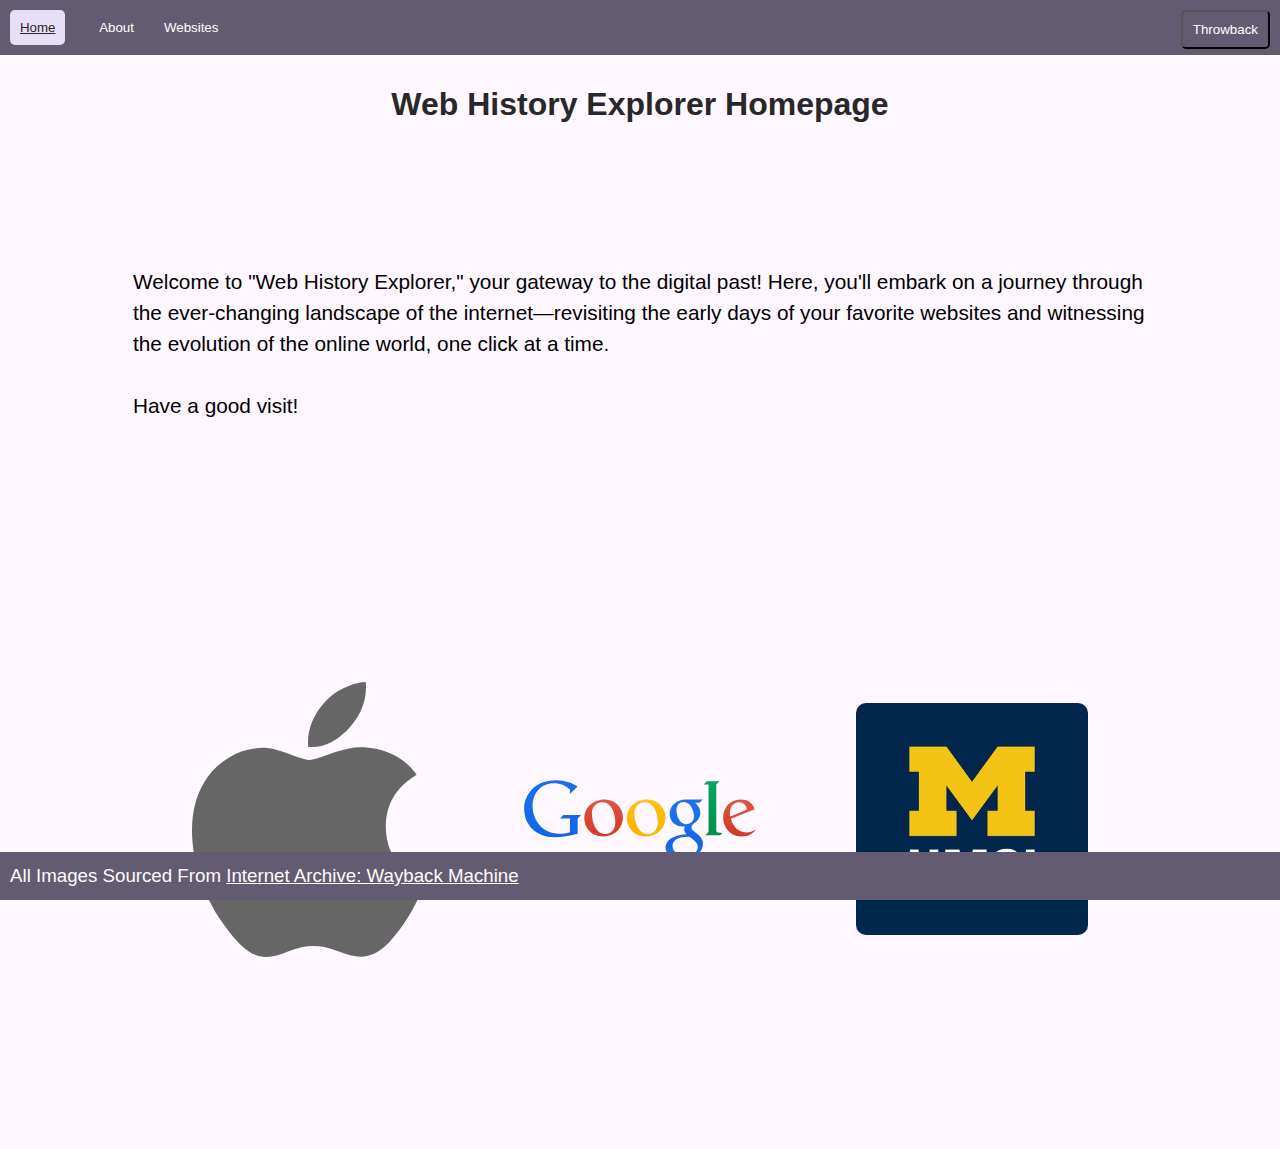
<file: index.html>
<!DOCTYPE html>
<html lang="en">
<head>
    <meta charset="UTF-8">
    <meta name="viewport" content="width=device-width, initial-scale=1.0">
    <link rel="stylesheet" href="css/html5reset.css">
    <link rel="stylesheet" id="theme-stylesheet" href="css/style.css">
    <title>Home</title>
    <link rel="icon" href="images/favicon.ico">
</head>
<body>
    <a href=#main class="skip">Skip to Main Content</a>
    <header>
        <nav>
            <ul>
                <li><a href="index.html" class="active">Home</a></li>
                <li><a href="about.html">About</a></li>
            </ul>
                <div class="dropdown">
                    <button class="dropbtn">Websites</button>
                    <div class="dropdown-content">
                      <a href="apple.html">Apple</a>
                      <a href="goog.html">Google</a>
                      <a href="umsi.html">UMSI</a>
                    </div>
                  </div>
                    <button id="style-switcher">Throwback</button>
        </nav>
        <h1>Web History Explorer Homepage</h1>
    </header>
    <main id="main">
        <div class="intro-container">
            <div>
                <p>Welcome to "Web History Explorer," your gateway to the digital past! Here, you'll embark on a journey through the ever-changing landscape of the internet—revisiting the early days of your favorite websites and witnessing the evolution of the online world, one click at a time. </p>
            </div>
            <div>
                <p>Have a good visit!</p>
            </div>
         </div>
        <div class="card-container">
            <a href="apple.html" class="card-link">
                <img src="images/apple_logo.svg" alt="Apple Logo" class="card-image">
            </a>
            <a href="goog.html" class="card-link">
                <img src="images/google_logo.svg" alt="Google Logo" class="card-image">
            </a>
            <a href="umsi.html" class="card-link">
                <img src="images/umsi_logo.jpg" alt="University of Michigan School of Information Logo" class="card-image">
            </a>
        </div>
    </main>
    <script src="js/script.js"></script>
<footer>
    <p>All Images Sourced From <a href="https://web.archive.org/">Internet Archive: Wayback Machine</a></p>
</footer>
</body>
</html>
</file>
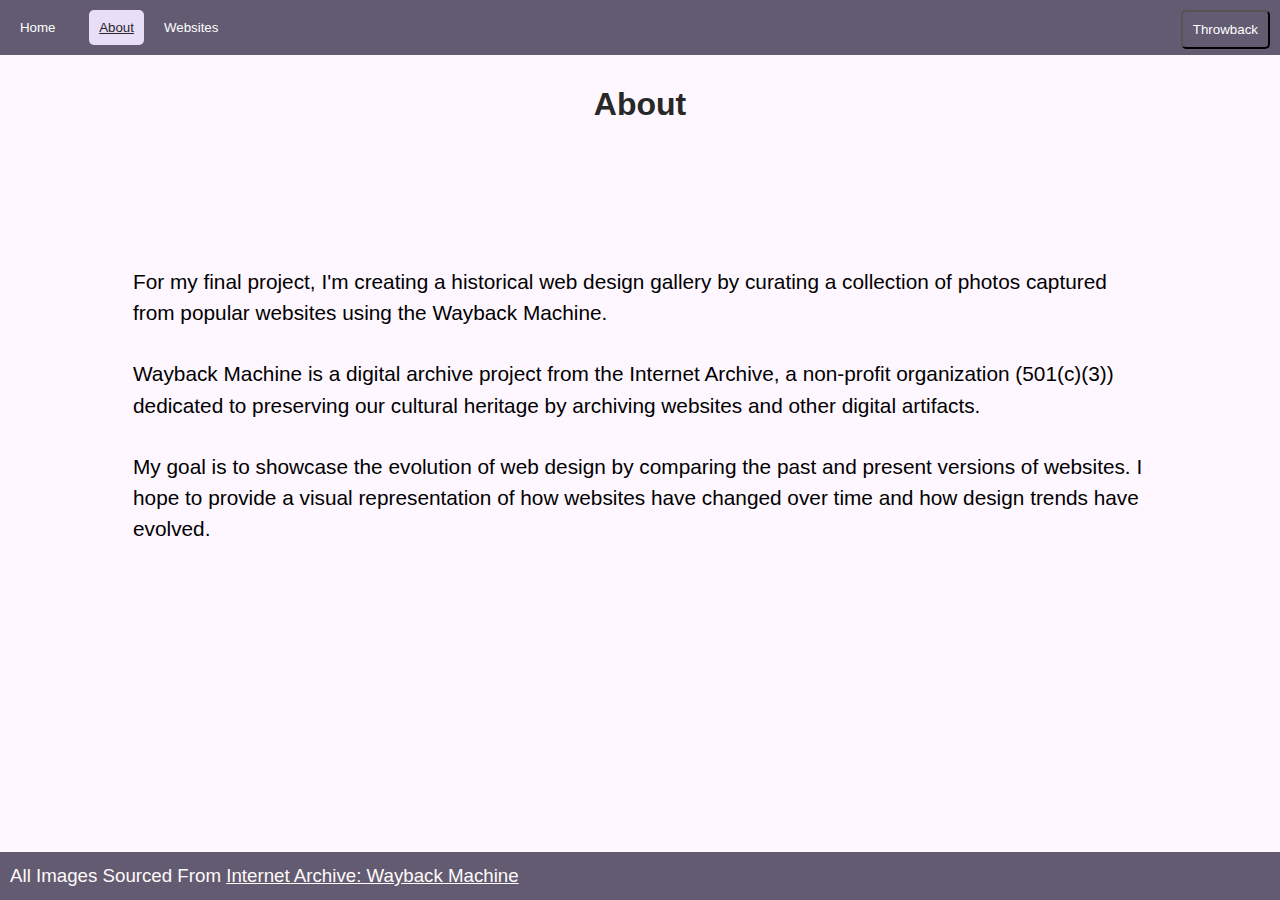
<file: about.html>
<!DOCTYPE html>
<html lang="en">
<head>
    <meta charset="UTF-8">
    <meta name="viewport" content="width=device-width, initial-scale=1.0">
    <link rel="stylesheet" href="css/html5reset.css">
    <link rel="stylesheet" id="theme-stylesheet" href="css/style.css">
    <title>About</title>
    <link rel="icon" href="images/favicon.ico">
</head>
<body>
    <a href=#main class="skip">Skip to Main Content</a>
    <header>
        <nav>
            <ul>
                <li><a href="index.html">Home</a></li>
                <li><a href="about.html" class="active">About</a></li>
            </ul>
                <div class="dropdown">
                    <button class="dropbtn">Websites</button>
                    <div class="dropdown-content">
                      <a href="apple.html">Apple</a>
                      <a href="goog.html">Google</a>
                      <a href="umsi.html">UMSI</a>
                    </div>
                  </div>
                    <button id="style-switcher">Throwback</button>
        </nav>
        <h1>About</h1>
    </header>
    <main id="main">
        <div>
            <div class="intro-container">
                <p>For my final project, I'm creating a historical web design gallery by curating a collection of photos captured from popular websites using the Wayback Machine.</p>
                <p>Wayback Machine is a digital archive project from the Internet Archive, a non-profit organization (501(c)(3)) dedicated to preserving our cultural heritage by archiving websites and other digital artifacts.</p>
                <p>My goal is to showcase the evolution of web design by comparing the past and present versions of websites. I hope to provide a visual representation of how websites have changed over time and how design trends have evolved.</p>
            </div>
         </div>
    </main>
    <script src="js/script.js"></script>
<footer>
    <p>All Images Sourced From <a href="https://web.archive.org/">Internet Archive: Wayback Machine</a></p>
</footer>
</body>
</html>
</file>
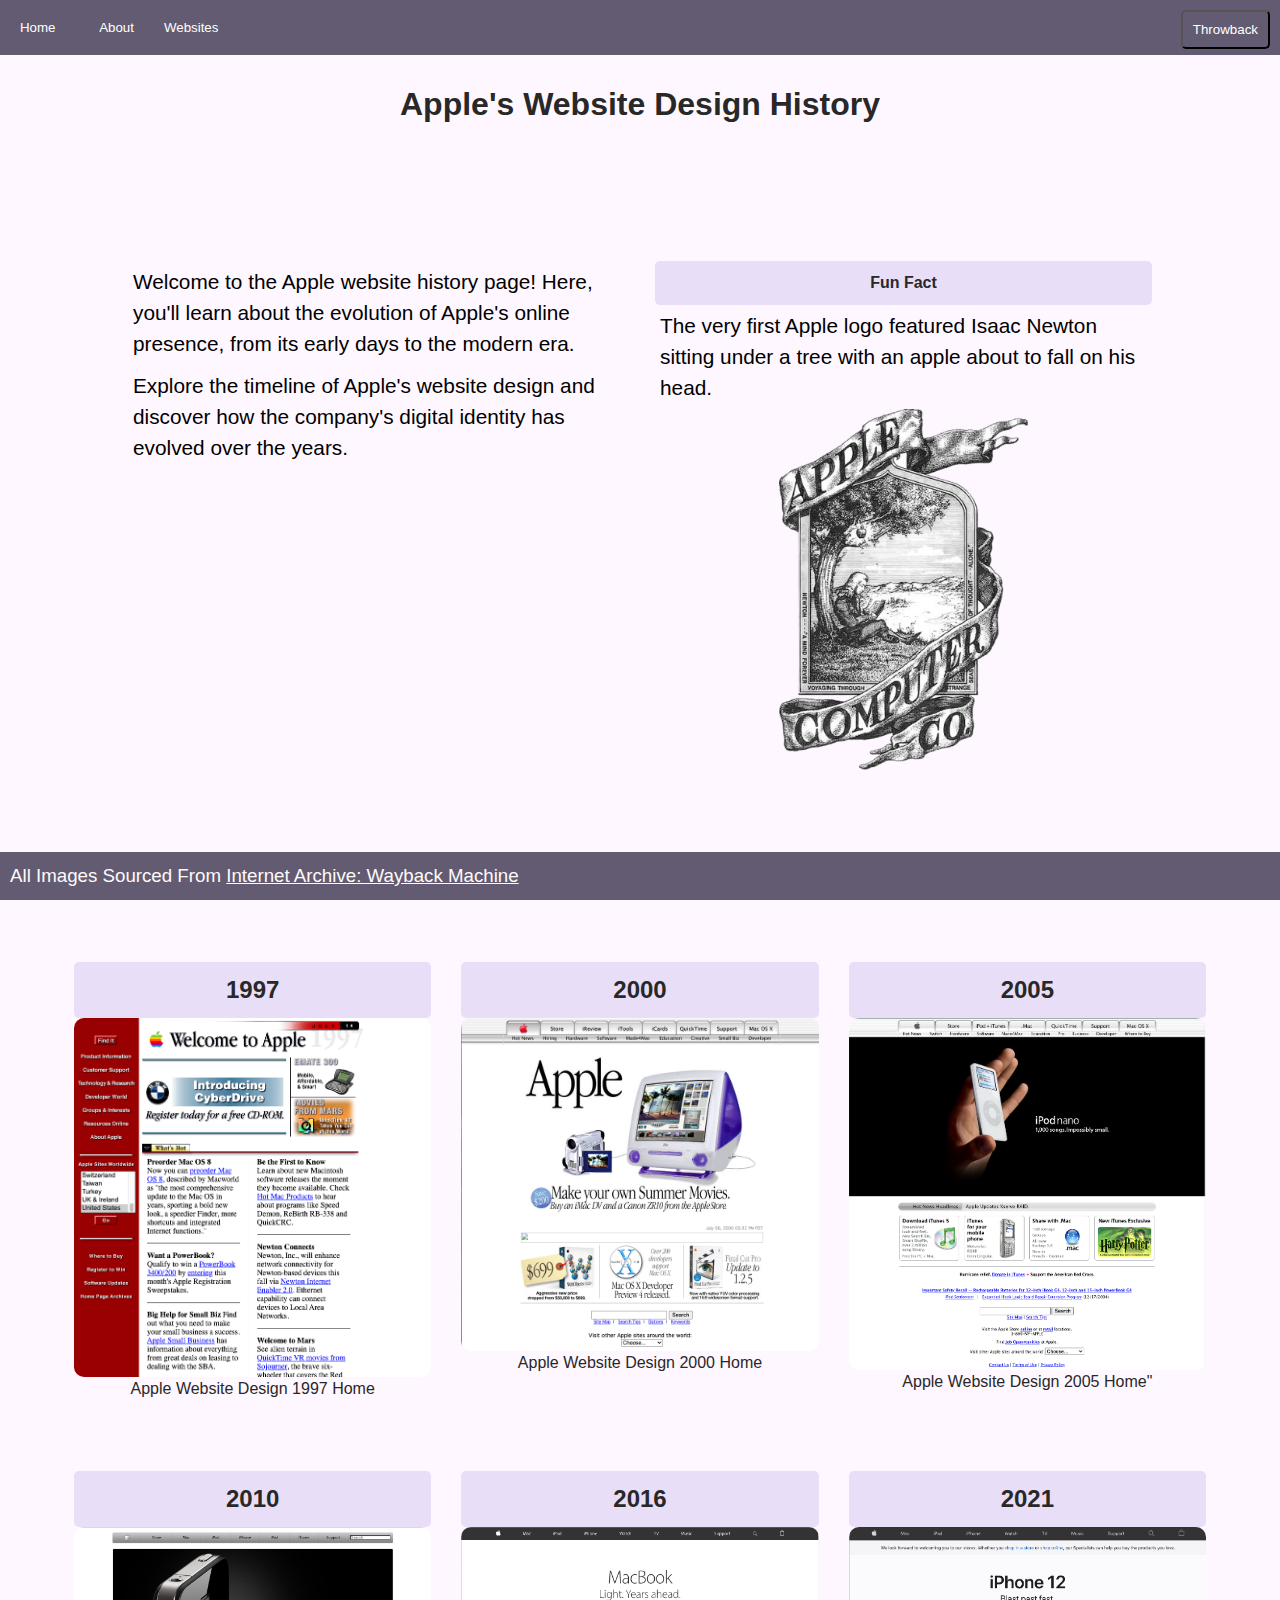
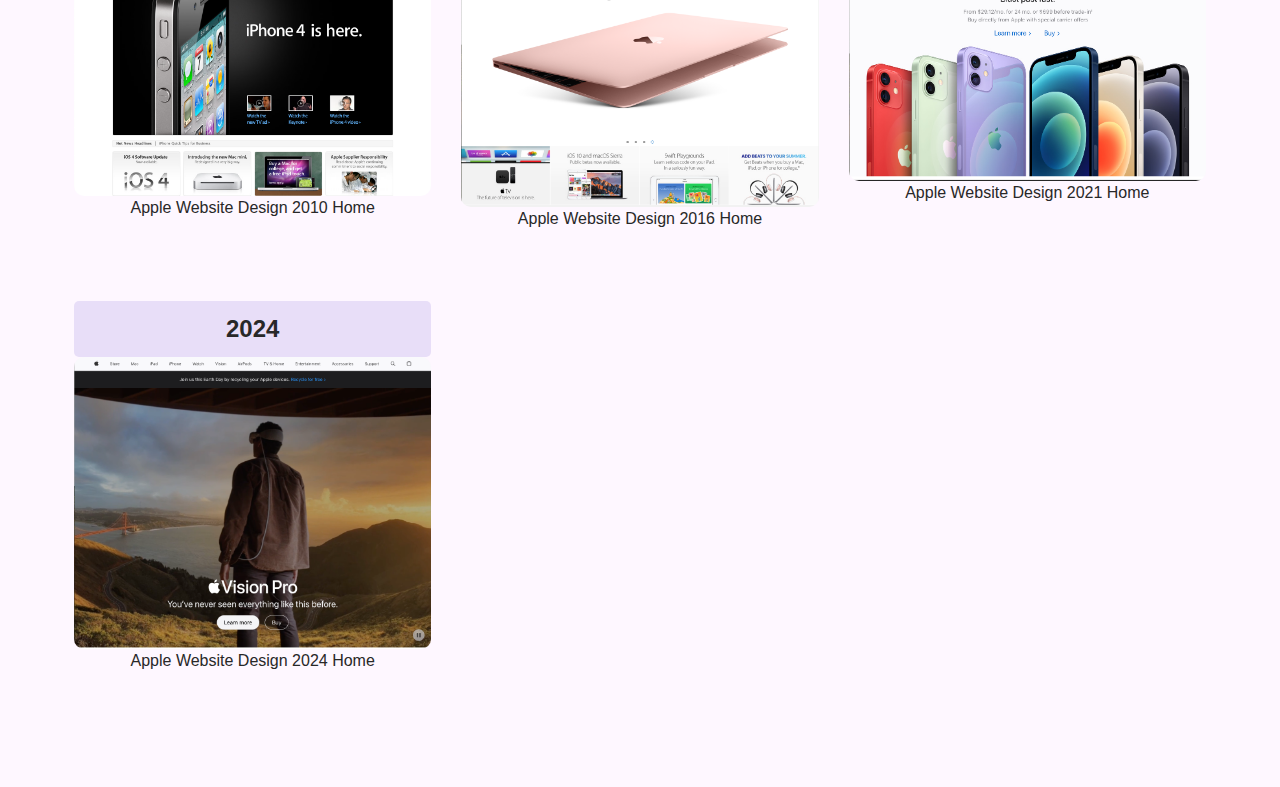
<file: apple.html>
<!DOCTYPE html>
<html lang="en">
<head>
    <meta charset="UTF-8">
    <meta name="viewport" content="width=device-width, initial-scale=1.0">
    <link rel="stylesheet" href="css/html5reset.css">
    <link rel="stylesheet" id="theme-stylesheet" href="css/style.css">
    <title>Apple Website Design History</title>
    <link rel="icon" href="images/favicon.ico">
</head>
<body>
    <a href=#main class="skip">Skip to Main Content</a>
    <header>
        <nav>
            <ul>
                <li><a href="index.html">Home</a></li>
                <li><a href="about.html">About</a></li>
            </ul>
                <div class="dropdown">
                    <button class="dropbtn">Websites</button>
                    <div class="dropdown-content">
                      <a href="apple.html" class="active">Apple</a>
                      <a href="goog.html">Google</a>
                      <a href="umsi.html">UMSI</a>
                    </div>
                  </div>
                  <button id="style-switcher">Throwback</button>
        </nav>
        <h1>Apple's Website Design History</h1>
    </header>
    <main id="main">
        <div class="website-intro-container">
        <div class="welcome">
            <p>Welcome to the Apple website history page! Here, you'll learn about the evolution of Apple's online presence, from its early days to the modern era. </p>
            <p>Explore the timeline of Apple's website design and discover how the company's digital identity has evolved over the years. </p>
        </div>
        <div class="fun-fact">
        <h3>Fun Fact</h3>
        <p>The very first Apple logo featured Isaac Newton sitting under a tree with an apple about to fall on his head.</p>
        <img src="images/apple_first_logo.png" alt="Apple's First Logo Showing Issac Newton Sitting Under A Tree">
        </div>
        </div>
        <div class="history-container">
            <section>
            <h2>1997</h2>
            <figure>
            <img src="images/1997_apple_home.png" alt="Apple Website Design 1997 Home">
            <figcaption>Apple Website Design 1997 Home</figcaption>
            </figure>
            </section>
            <section>
            <h2>2000</h2>
            <figure>
            <img src="images/2000_apple_home.png" alt="Apple Website Design 2000 Home">
            <figcaption>Apple Website Design 2000 Home</figcaption>
            </figure>
            </section>
            <section>
            <h2>2005</h2>
            <figure>
            <img src="images/2005_apple_home.png" alt="Apple Website Design 2005 Home">
            <figcaption>Apple Website Design 2005 Home"</figcaption>
            </figure>
            </section>
            <section>
            <h2>2010</h2>
            <figure>
            <img src="images/2010_apple_home.png" alt="Apple Website Design 2010 Home">
            <figcaption>Apple Website Design 2010 Home</figcaption>
            </figure>
            </section>
            <section>
            <h2>2016</h2>
            <figure>
            <img src="images/2016_apple_home.png" alt="Apple Website Design 2016 Home">
            <figcaption>Apple Website Design 2016 Home</figcaption>
            </figure>
            </section>
            <section>
            <h2>2021</h2>
            <figure>
            <img src="images/2021_apple_home.png" alt="Apple Website Design 2021 Home">
            <figcaption>Apple Website Design 2021 Home</figcaption>
            </figure>
            </section>
            <section>
            <h2>2024</h2>
            <figure>
            <img src="images/2024_apple_home.png" alt="Apple Website Design 2024 Home">
            <figcaption>Apple Website Design 2024 Home</figcaption>
            </figure>
            </section>
        </div>
    </main>
    <script src="js/script.js"></script>
<footer>
    <p>All Images Sourced From <a href="https://web.archive.org/">Internet Archive: Wayback Machine</a></p>
</footer>
</body>
</html>
</file>
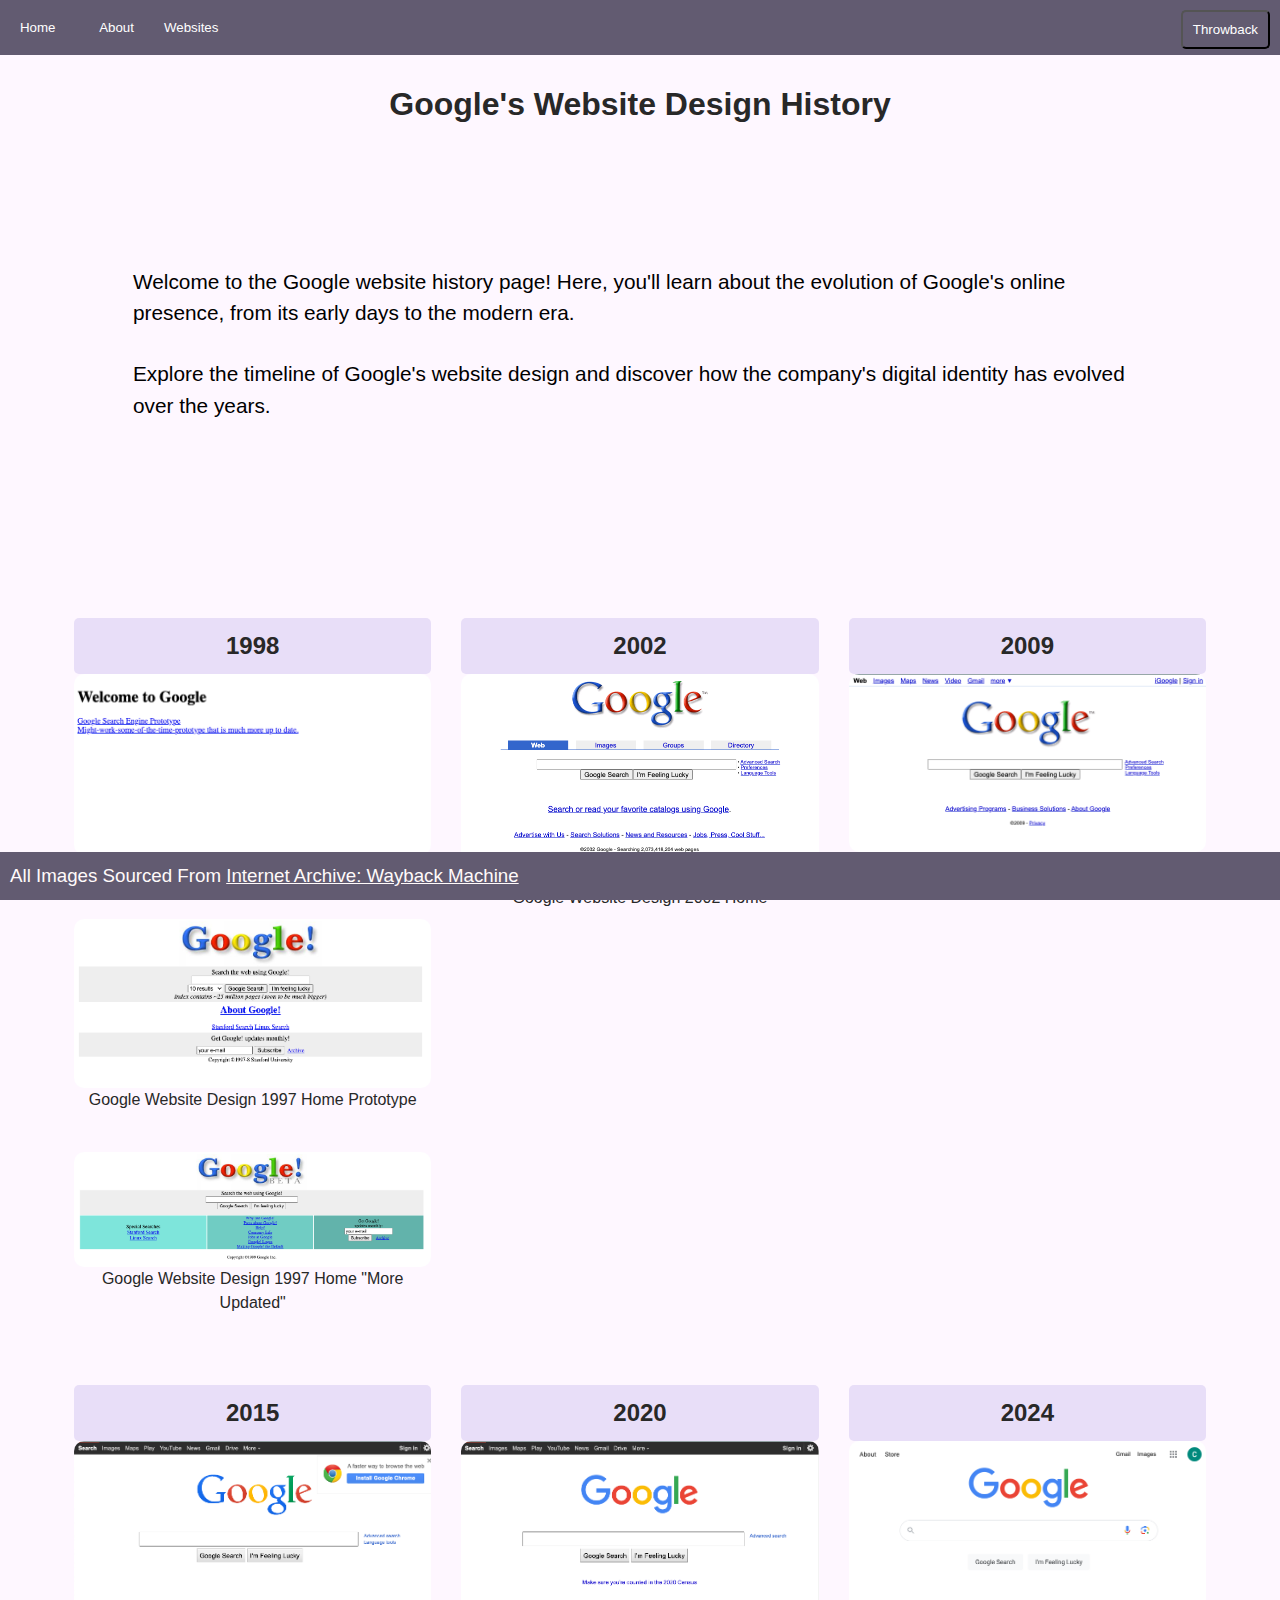
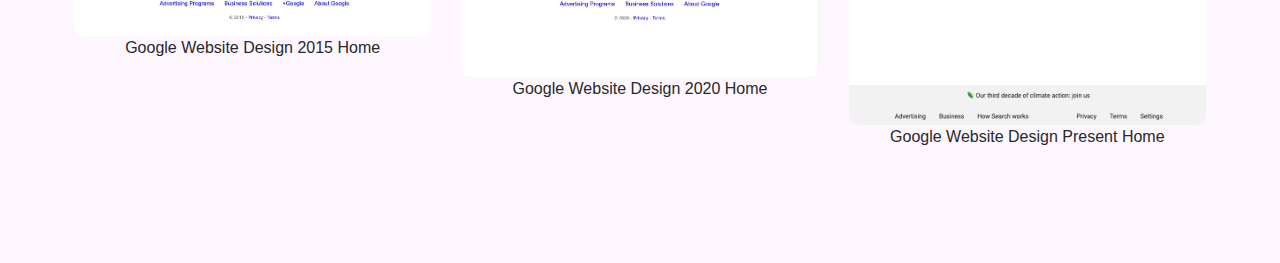
<file: goog.html>
<!DOCTYPE html>
<html lang="en">
<head>
    <meta charset="UTF-8">
    <meta name="viewport" content="width=device-width, initial-scale=1.0">
    <link rel="stylesheet" href="css/html5reset.css">
    <link rel="stylesheet" id="theme-stylesheet" href="css/style.css">
    <title>Google Website Design History</title>
    <link rel="icon" href="images/favicon.ico">
</head>
<body>
    <a href=#main class="skip">Skip to Main Content</a>
    <header>
        <nav>
            <ul>
                <li><a href="index.html">Home</a></li>
                <li><a href="about.html">About</a></li>
            </ul>
                <div class="dropdown">
                    <button class="dropbtn">Websites</button>
                    <div class="dropdown-content">
                      <a href="apple.html">Apple</a>
                      <a href="goog.html" class="active">Google</a>
                      <a href="umsi.html">UMSI</a>
                    </div>
                  </div>
                  <button id="style-switcher">Throwback</button>
        </nav>
        <h1>Google's Website Design History</h1>
    </header>
    <main id="main">
        <div class="intro-container">
        <div>
            <p>Welcome to the Google website history page! Here, you'll learn about the evolution of Google's online presence, from its early days to the modern era. </p>
        </div>
        <div>
            <p>Explore the timeline of Google's website design and discover how the company's digital identity has evolved over the years. </p>
        </div>
        </div>
        <div class="history-container">
            <section>
            <h2>1998</h2>
            <figure>
            <img src="images/1998_goog_entry.png" alt="Google Website Design 1998 Entry">
            <figcaption>Google Website Design 1997 Entry</figcaption>
            </figure>
            <figure>
            <img src="images/1998_google_home_proto.png" alt="Google Website Design 1998 Home">
            <figcaption>Google Website Design 1997 Home Prototype</figcaption>
            </figure>
            <figure>
            <img src="images/1998_google_home_updated.png" alt="Google Website Design 1998 Home">
            <figcaption>Google Website Design 1997 Home "More Updated"</figcaption>
            </figure>
            </section>
            <section>
            <h2>2002</h2>
            <figure>
            <img src="images/2002_goog_home.png" alt="Google Website Design 2002 Home">
            <figcaption>Google Website Design 2002 Home</figcaption>
            </figure>
            </section>
            <section>
            <h2>2009</h2>
            <figure>
            <img src="images/2009_goog_home.png" alt="Google Website Design 2009 Home">
            <figcaption>Google Website Design 2009 Home</figcaption>
            </figure>
            </section>
            <section>
            <h2>2015</h2>
            <figure>
            <img src="images/2015_goog_home.png" alt="Google Website Design 2015 Home">
            <figcaption>Google Website Design 2015 Home</figcaption>
            </figure>
            </section>
            <section>
            <h2>2020</h2>
            <figure>
            <img src="images/2020_goog_home.png" alt="Google Website Design 2020 Home">
            <figcaption>Google Website Design 2020 Home</figcaption>
            </figure>
            </section>
            <section>
            <h2>2024</h2>
            <figure>
            <img src="images/2024_goog_home.png" alt="Google Website Design 2024 Home">
            <figcaption>Google Website Design Present Home</figcaption>
            </figure>
            </section>
        </div>
    </main>
    <script src="js/script.js"></script>
<footer>
    <p>All Images Sourced From <a href="https://web.archive.org/">Internet Archive: Wayback Machine</a></p>
</footer>
</body>
</html>
</file>
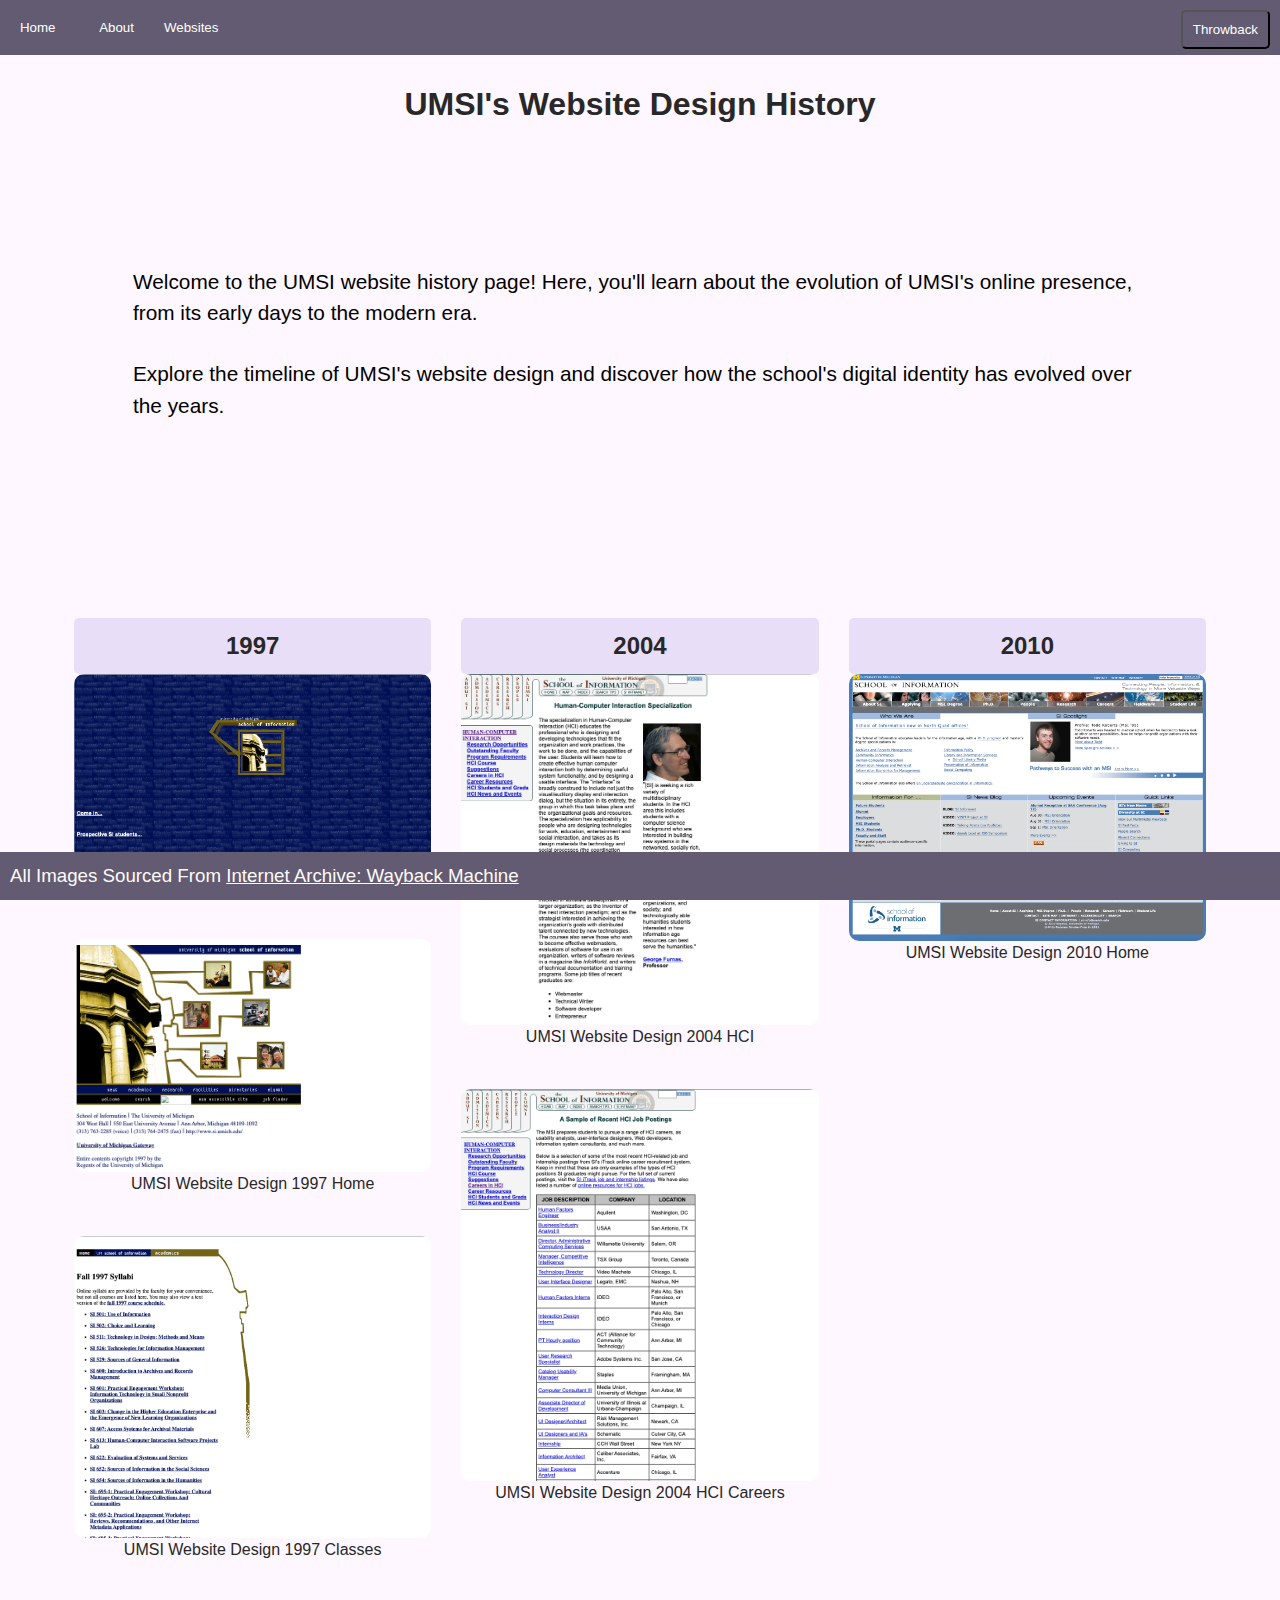
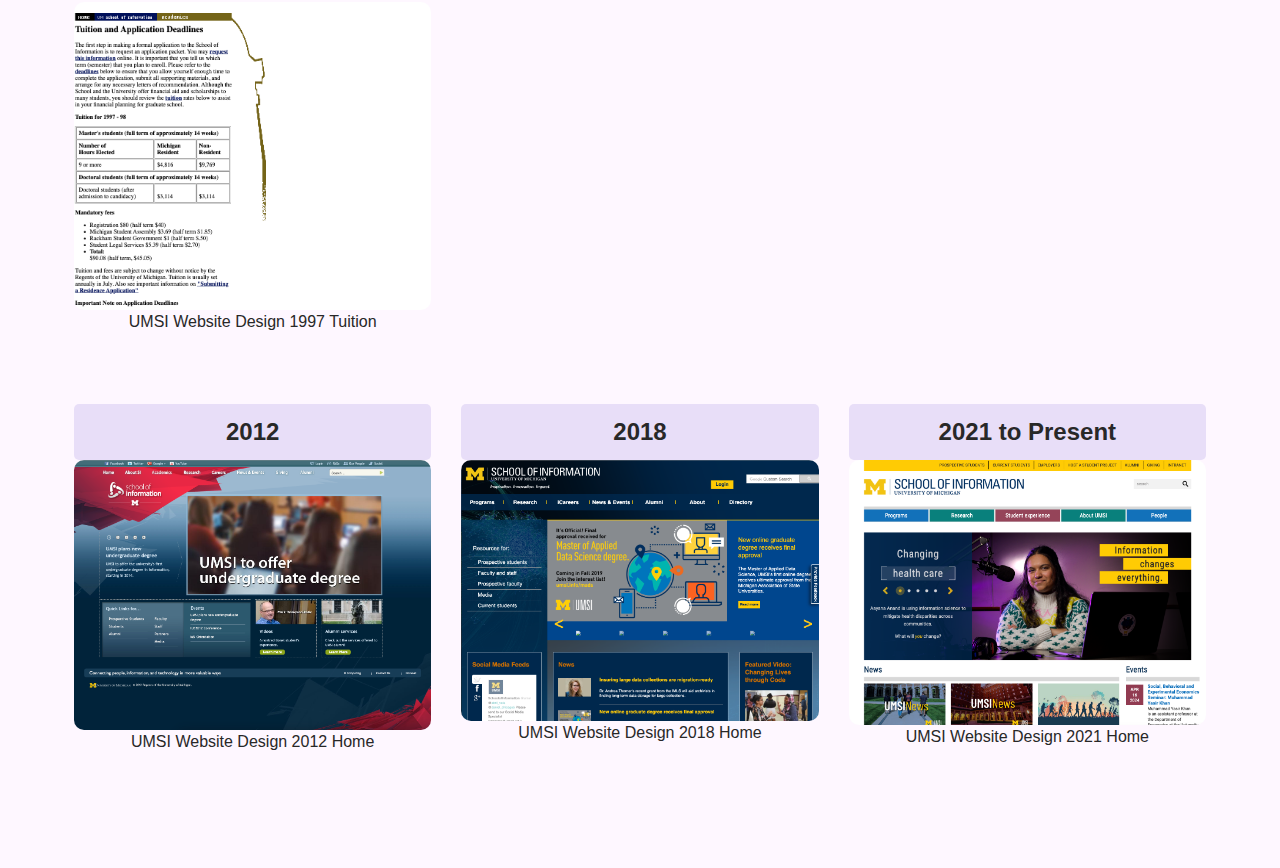
<file: umsi.html>
<!DOCTYPE html>
<html lang="en">
<head>
    <meta charset="UTF-8">
    <meta name="viewport" content="width=device-width, initial-scale=1.0">
    <link rel="stylesheet" href="css/html5reset.css">
    <link rel="stylesheet" id="theme-stylesheet" href="css/style.css">
    <title>UMSI Website Design History</title>
    <link rel="icon" href="images/favicon.ico">
</head>
<body>
    <a href=#main class="skip">Skip to Main Content</a>
    <header>
        <nav>
            <ul>
                <li><a href="index.html">Home</a></li>
                <li><a href="about.html">About</a></li>
            </ul>
                <div class="dropdown">
                    <button class="dropbtn">Websites</button>
                    <div class="dropdown-content">
                      <a href="apple.html">Apple</a>
                      <a href="goog.html">Google</a>
                      <a href="umsi.html" class="active">UMSI</a>
                    </div>
                  </div>
                  <button id="style-switcher">Throwback</button>
        </nav>
        <h1>UMSI's Website Design History</h1>
    </header>
    <main id="main">
        <div class="intro-container">
            <div>
                <p>Welcome to the UMSI website history page! Here, you'll learn about the evolution of UMSI's online presence, from its early days to the modern era. </p>
            </div>
            <div>
                <p>Explore the timeline of UMSI's website design and discover how the school's digital identity has evolved over the years. </p>
            </div>
        </div>
        <div class="history-container">
            <section>
            <h2>1997</h2>
            <figure>
            <img src="images/1997_umsi_entry.png" alt="UMSI Website Design 1997 Entry">
            <figcaption>UMSI Website Design 1997 Entry</figcaption>
            </figure>
            <figure>
            <img src="images/1997_umsi_home.png" alt="UMSI Website Design 1997 Home">
            <figcaption>UMSI Website Design 1997 Home</figcaption>
            </figure>
            <figure>
            <img src="images/1997_umsi_classes.png" alt="UMSI Website Design 1997 Classes">
            <figcaption>UMSI Website Design 1997 Classes</figcaption>
            </figure>
            <figure>
            <img src="images/1997_umsi_tuition.png" alt="UMSI Website Design 1997 Tuition">
            <figcaption>UMSI Website Design 1997 Tuition</figcaption>
            </figure>
            </section>
            <section>
            <h2>2004</h2>
            <figure>
            <img src="images/2004_umsi_hci.png" alt="UMSI Website Design 2004 HCI">
            <figcaption>UMSI Website Design 2004 HCI</figcaption>
            </figure>
            <figure>
            <img src="images/2004_umsi_hci_careers.png" alt="UMSI Website Design 2004 HCI Careers">
            <figcaption>UMSI Website Design 2004 HCI Careers</figcaption>
            </figure>
            </section>
            <section>
            <h2>2010</h2>
            <figure>
            <img src="images/2010_umsi_home.png" alt="UMSI Website Design 2010 Home">
            <figcaption>UMSI Website Design 2010 Home</figcaption>
            </figure>
            </section>
            <section>
            <h2>2012</h2>
            <figure>
            <img src="images/2012_umsi_home.png" alt="UMSI Website Design 2012 Home">
            <figcaption>UMSI Website Design 2012 Home</figcaption>
            </figure>
            </section>
            <section>
            <h2>2018</h2>
            <figure>
            <img src="images/2018_umsi_home.png" alt="UMSI Website Design 2018 Home">
            <figcaption>UMSI Website Design 2018 Home</figcaption>
            </figure>
            </section>
            <section>
            <h2>2021 to Present</h2>
            <figure>
            <img src="images/2021_umsi_home.png" alt="UMSI Website Design 2021 Home">
            <figcaption>UMSI Website Design 2021 Home</figcaption>
            </figure>
            </section>
        </div>
    </main>
    <script src="js/script.js"></script>
<footer>
    <p>All Images Sourced From <a href="https://web.archive.org/">Internet Archive: Wayback Machine</a></p>
</footer>
</body>
</html>
</file>
<file: css/style.css>
/* Default/Mobile View */

/* Navigation Bar CSS */
body {
    font-family: Arial, Helvetica, sans-serif;
    font-size: 1em;
    line-height: 1.5;
    background-color: #FEF7FF;
}
p, h1{
    padding: 5px;
}
p {
    text-align: left;
}

h1 {
    text-align: center;
    font-size: 1em;
    font-weight: bold;
    color: #282828;
    margin: 20px;
}
.details {
    margin: 10% 0 10% 0;
    padding: 20px;
    background-color: #E8DEF8;
    border-radius: 10px;
    box-shadow: 0 0 10px 0 rgba(0, 0, 0, 0.1);
}
/* Nav CSS */

nav {
    display: flex;
    flex-direction: row;
    align-items: center;
    justify-content: flex-start;
    box-sizing: border-box;
    background-color: #625B71;
    padding: 10px 0; /* Modified */
    text-align: center;
    max-width: 100%;
    font-size: 13.3px;
}

nav ul {
    list-style-type: none;
    margin: 0;
    padding: 0;
}

nav li {
    display: inline;
    margin: 0 10px;
}

nav a {
    text-decoration: none;
    color: #FFFFFF;
    padding: 10px;
    border-radius: 5px;
}

nav a:hover {
    background-color: #020202;
    font-weight: bold;
    color: #FFFFFF;
}

nav a.active {
    background-color: #E8DEF8;
    text-decoration: underline;
    color: #282828;
}

/* Skip to Main CSS  */
.skip {
    position: absolute;
    left: -10000px;
    top: auto;
    width: 1px;
    height: 1px;
    overflow: hidden;
}
.skip:focus {
    position: static;
    width: auto;
    height: auto;
}


/* Dropdown Button CSS*/
.dropbtn {
    background-color:#625B71;
    color: #FFFFFF;
    padding: 10px;
    font-size: 13.3px;
    border: none;
}

/* The container <div> - needed to position the dropdown content */
.dropdown {
    position: relative;
    display: inline-block;

}

/* Dropdown Content (Hidden by Default) */
.dropdown-content {
    display: none;
    position: absolute;
    background-color: #FFFFFF;
    border-radius: 5px;
    min-width: 160px;
    box-shadow: 0px 8px 16px 0px rgba(0,0,0,0.2);
    z-index: 1;
}

/* Links inside the dropdown */
.dropdown-content a {
    color: #282828;
    padding: 10px;
    text-decoration: none;
    display: block;
}

/* Change color of dropdown links on hover */
.dropdown-content a:hover {
    background-color: #020202;
    font-weight: bold;
    color: #FFFFFF;
    border-radius: 5px;
}

/* Show the dropdown menu on hover */
.dropdown:hover .dropdown-content {
    display: block;
}

/* Change the background color of the dropdown button when the dropdown content is shown */
.dropdown:hover .dropbtn {
    background-color: #E8DEF8;
    color: #282828;
    border-radius: 5px;
    font-size: 1em;

}
#style-switcher {
    position: fixed;
    top: 10px;
    right: 10px;
    background-color: #625B71;
    color: #FFFFFF;
    padding: 10px;
    border-radius: 5px;
    z-index: 1;
}

/* Card CSS */
.card-container {
    display: flex;
    flex-direction: column;
    justify-content: center;
    align-items: center;
    gap: 50px;
    padding: 5%;
    margin: 20%
}

.card-link {
    text-decoration: none;
}
.card-link:hover {
    background-color: #FEF7FF;
}

.card-image {
    width: 100%;
    height: 100%;
    border-radius: 10px;
    transition: transform 0.3s ease-in-out;
}

.card-image:hover {
    transform: scale(1.1);
}
footer {
    position:fixed;
    background-color: #625B71;
    color: #FFFAFA;
    padding: 10px;
    bottom: 0;
    width: 100%;
    font-size: .90em;
}
footer a {
    color: #FFFAFA;
}
footer p {
   padding: 0;
}

/* main image size */
main img {
    width: 50%;
    height: 50%;
    border-radius: 10px;
    transition: transform 0.3s ease-in-out;
    display: block;
    margin: 0 auto;
}
h3 {
    text-align: center;
    font-size: 1em;
    font-weight: bold;
    color: #282828;
    background-color: #E8DEF8;
    padding: 10px;
    border-radius: 5px;

}
/* History Conatainer CSS */
.history-container {
    display: flex;
    flex-direction: column;
    justify-content: center;
    align-items: center;
    gap: 50px;
    padding: 5%;
    margin: 5%
}
.history-container img {
    width: 100%;
    height: 100%;
    border-radius: 10px;
    transition: transform 0.3s ease-in-out;
}
.history-container h2 {
    text-align: center;
    font-size: 1.5em;
    font-weight: bold;
    color: #282828;
    background-color: #E8DEF8;
    padding: 10px;
    border-radius: 5px;
}
.history-container figcaption {
    text-align: center;
    font-size: 1em;
    color: #282828;
}
.history-container figcaption p {
    text-align: center;
    font-size: 1em;
    color: #282828;
}
.history-container figure {
    margin-bottom: 40px;
}
.history-container img:hover {
    transform: scale(1.1);
}
.history-container img:active {
    position: fixed;
    top: 0;
    left: 0;
    width: 100vw;
    height: 100vh;
    object-fit: contain;
    object-position: center;
    transform: scale(1);
    z-index: 9999;
    cursor: zoom-out;
    transition: transform 0.3s ease-in-out;
}

/* Style Intro Container */
.intro-container {
    display: flex;
    flex-direction: column;
    justify-content: center;
    align-items: flex-start;
    gap: 20px;
    padding: 5%;
    margin: 5%
}
.website-intro-container {
    display: flex;
    flex-direction: column;
    padding: 5%;
    margin: 5%;
}

/* tablet view media query */
@media screen and (min-width: 768px) {
    .history-container {
        display: grid;
        grid-template-columns: 1fr 1fr;
        gap: 30px;
        margin: 10px;
        justify-content: center;
        align-items: start;
    }
    .website-intro-container {
        display: grid;
        grid-template-columns: 1fr 1fr;
        gap: 30px;
        margin: 5%;
    }
    .fun-fact {
        grid-column: 2;
    }
    .fun-fact img {
        width: 50%;
        height: auto;
        border-radius: 10px;
        transition: transform 0.3s ease-in-out;
    }
    h1 {
        font-size: 1.2em;
    }
    p {
        font-size: 1.1em;
    }
    
}
/* Desktop View */
@media screen and (min-width: 1240px) {
    .card-container {
        display: grid;
        grid-template-columns: 1fr 1fr 1fr;
        gap: 100px;
        margin: 10%;
    }
    .history-container {
        display: grid;
        grid-template-columns: 1fr 1fr 1fr;
        gap: 30px;
        margin: 10px;
        justify-content: center;
        align-items: start;
    }
    h1 {
        font-size: 2em;
    }

    p {
        font-size: 1.3em;
    }

}

/* Reduce motion */
@media (prefers-reduced-motion: reduce) {
    .card-image:hover {
        transform: none;
    }
    .history-container img:hover {
        transform: none;
    }
    .history-container img:active {
        transform: none;
    }
}
</file>
